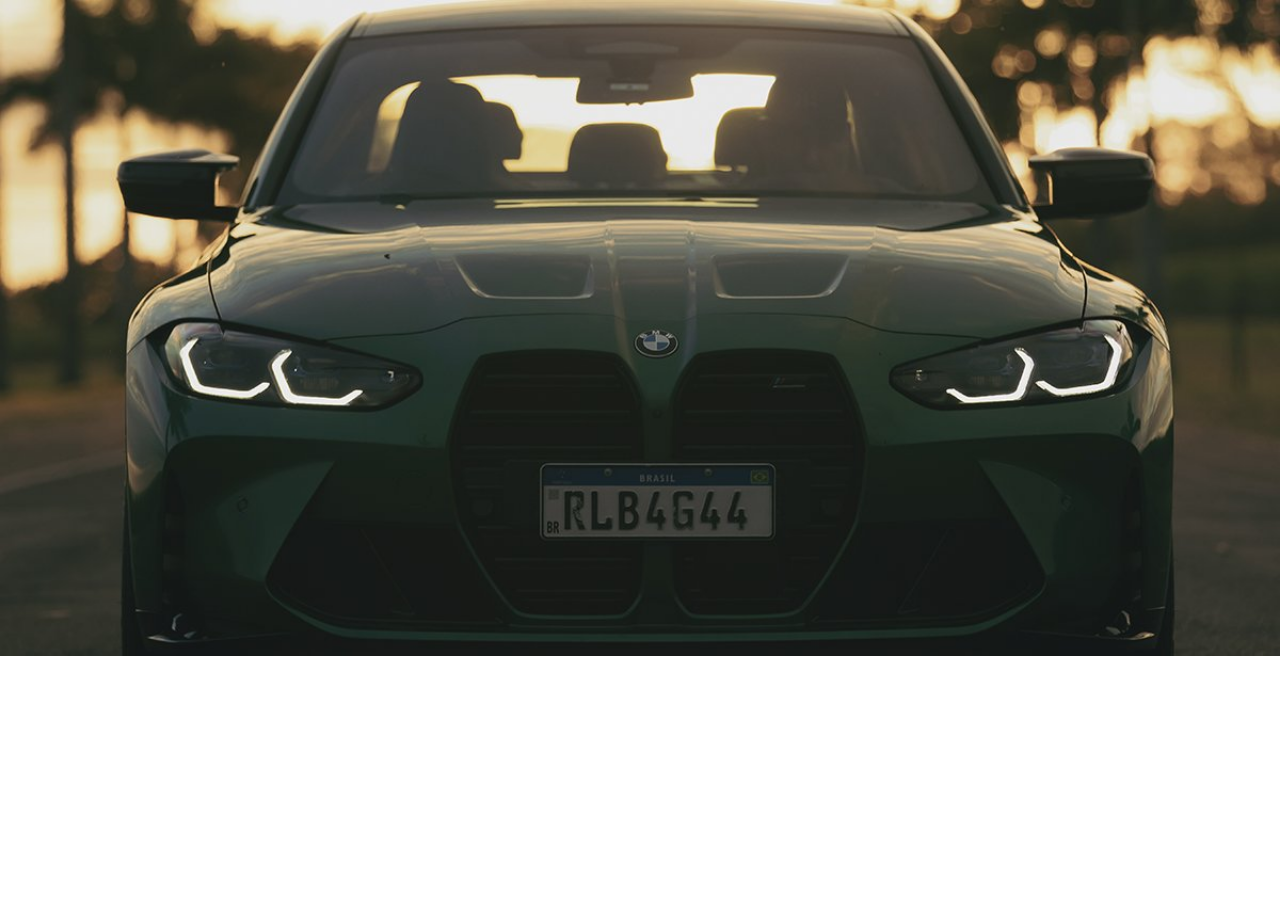
<file: paginas/minha-garagem.html>
<!DOCTYPE html>
<html lang="pt-BR">
    <head>
        <meta charset="UTF-8">
        <meta name="viewport" content="width=width-device, initial-scale=1.0">
        <title>minha garagem</title>
        <!-- import styles minha-garagem.css -->
        <link rel="stylesheet" href="../css/minha-garagem.css">
        <!-- import font Roboto  -->
	    <link rel="preconnect" href="https://fonts.googleapis.com">
	    <link rel="preconnect" href="https://fonts.gstatic.com" crossorigin>
	    <link href="https://fonts.googleapis.com/css2?family=Roboto:wght@100;300;400;500&display=swap" rel="stylesheet">
    </head>
    <body>
        
    </body>
</html>
</file>
<file: css/minha-garagem.css>
* {
  margin: 0;
  padding: 0;
  box-sizing: border-box;
  font-family: "roboto";
}

body {
  background-image: url(../img/FVPcF1dXoAcr7M-.jpg);
  background-repeat: no-repeat;
  background-size: cover;
}/*# sourceMappingURL=minha-garagem.css.map */
</file>
